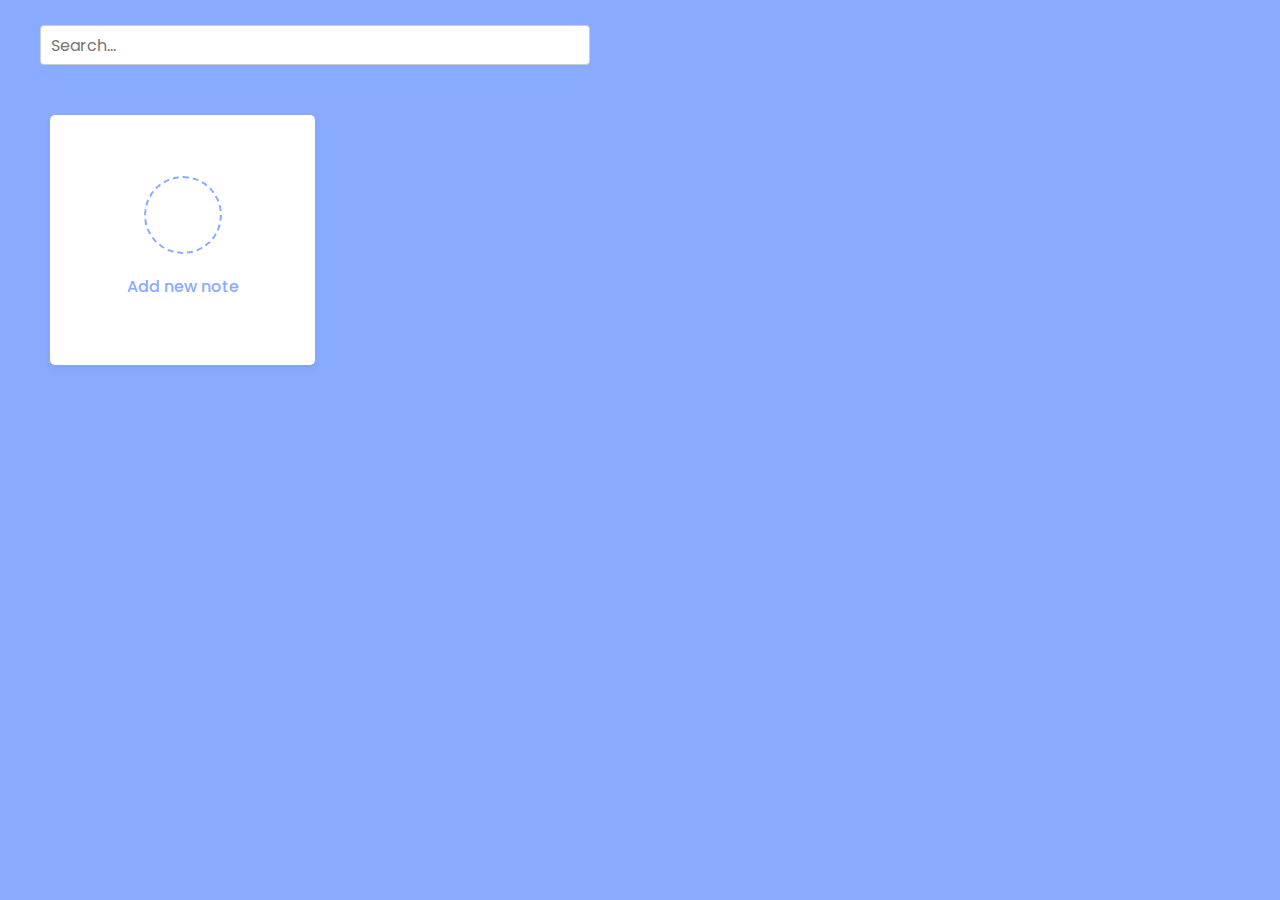
<file: index.html>
<!DOCTYPE html>
<!-- Coding By CodingNepal - youtube.com/codingnepal -->
<html lang="en" dir="ltr">
  <head>
    <meta charset="utf-8">  
    <title>Notes App in JavaScript | CodingNepal</title>
    <link rel="stylesheet" href="style.css">
    <meta name="viewport" content="width=device-width, initial-scale=1.0">
    <!-- Iconscout Link For Icons -->
    <link rel="stylesheet" href="https://unicons.iconscout.com/release/v4.0.0/css/line.css">
  </head>
  <body>
    <div class="hii">
  <div class="search">
    <input type="text" class="search-input" placeholder="Search...">
  </div>
    <div class="popup-box">
      <div class="popup">
        <div class="content">
          <header>
            <p></p>
            <i class="uil uil-times"></i>
          </header>
          <form action="#">
            <div class="row title">
              <label>Title</label>
              <input type="text" spellcheck="false">
            </div>
            <div class="row description">
              <label>Description</label>
              <textarea spellcheck="false"></textarea>
            </div>
            <button></button>
          </form>
        </div>
      </div>
    </div>
    <div class="wrapper">
      <li class="add-box">
        <div class="icon"><i class="uil uil-plus"></i></div>
        <p>Add new note</p>
      </li>
    </div>
    <script src="script.js"></script>
    
  </body>
</html>
</file>
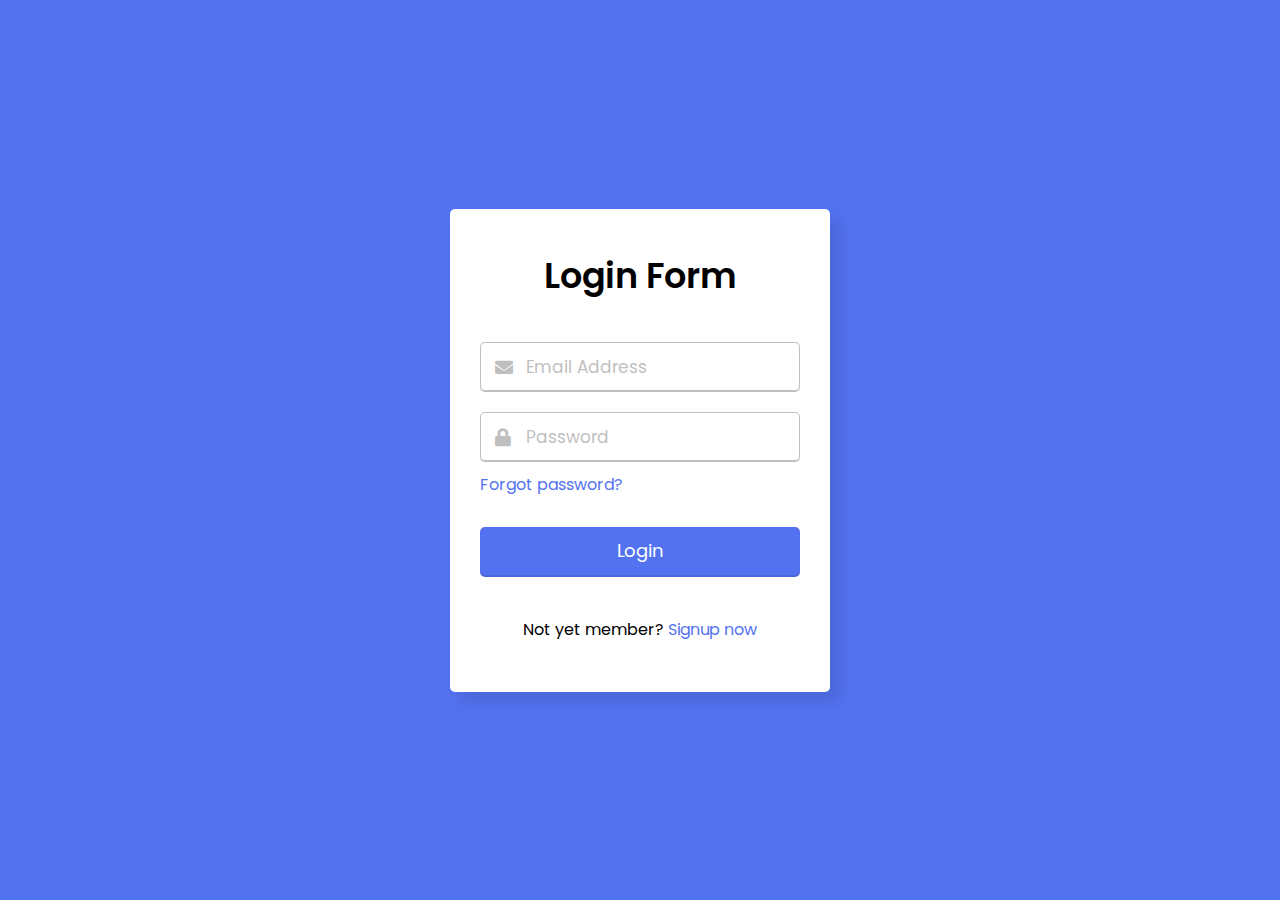
<file: login.html>
<!DOCTYPE html>
<!-- Coding By CodingNepal - youtube.com/codingnepal -->
<html lang="en">
<head>
  <meta charset="UTF-8">
  <meta name="viewport" content="width=device-width, initial-scale=1.0">
  <title>Login</title>
  <link rel="stylesheet" href="loginstyle.css">
  <link rel="stylesheet" href="https://cdnjs.cloudflare.com/ajax/libs/font-awesome/5.15.3/css/all.min.css"/>
</head>
<body>
  <div class="wrapper">
    <header>Login Form</header>
    <form action="index.html">
      <div class="field email">
        <div class="input-area">
          <input type="text" placeholder="Email Address">
          <i class="icon fas fa-envelope"></i>
          <i class="error error-icon fas fa-exclamation-circle"></i>
        </div>
        <div class="error error-txt">Email can't be blank</div>
      </div>
      <div class="field password">
        <div class="input-area">
          <input type="password" placeholder="Password">
          <i class="icon fas fa-lock"></i>
          <i class="error error-icon fas fa-exclamation-circle"></i>
        </div>
        <div class="error error-txt">Password can't be blank</div>
      </div>
      <div class="pass-txt"><a href="#">Forgot password?</a></div>
      <input type="submit" value="Login">
    </form>
    <div class="sign-txt">Not yet member? <a href="register.html">Signup now</a></div>
  </div>

  <script src="script.js"></script>

</body>
</html>
</file>
<file: style.css>
@import url('https://fonts.googleapis.com/css2?family=Poppins:wght@400;500;600;700&display=swap');
*{
  margin: 0;
  padding: 0;
  box-sizing: border-box;
  font-family: 'Poppins', sans-serif;
}
body{
  background: #88ABFF;
}
::selection{
  color: #fff;
  background: #618cf8;
}
.wrapper{
  margin: 50px;
  display: grid;
  gap: 25px;
  grid-template-columns: repeat(auto-fill, 265px);
}
.wrapper li{
  height: 250px;
  list-style: none;
  border-radius: 5px;
  padding: 15px 20px 20px;
  background: #fff;
  box-shadow: 0 4px 8px rgba(0,0,0,0.05);
}
.add-box, .icon, .bottom-content, 
.popup, header, .settings .menu li{
  display: flex;
  align-items: center;
  justify-content: space-between;
}
.add-box{
  cursor: pointer;
  flex-direction: column;
  justify-content: center;
}
.add-box .icon{
  height: 78px;
  width: 78px;
  color: #88ABFF;
  font-size: 40px;
  border-radius: 50%;
  justify-content: center;
  border: 2px dashed #88ABFF;
}
.add-box p{
  color: #88ABFF;
  font-weight: 500;
  margin-top: 20px;
}
.note{
  display: flex;
  flex-direction: column;
  justify-content: space-between;
}
.note .details{
  max-height: 165px;
  overflow-y: auto;
}
.note .details::-webkit-scrollbar,
.popup textarea::-webkit-scrollbar{
  width: 0;
}
.note .details:hover::-webkit-scrollbar,
.popup textarea:hover::-webkit-scrollbar{
  width: 5px;
}
.note .details:hover::-webkit-scrollbar-track,
.popup textarea:hover::-webkit-scrollbar-track{
  background: #f1f1f1;
  border-radius: 25px;
}
.note .details:hover::-webkit-scrollbar-thumb,
.popup textarea:hover::-webkit-scrollbar-thumb{
  background: #e6e6e6;
  border-radius: 25px;
}
.note p{
  font-size: 22px;
  font-weight: 500;
}
.note span{
  display: block;
  color: #575757;
  font-size: 16px;
  margin-top: 5px;
}
.note .bottom-content{
  padding-top: 10px;
  border-top: 1px solid #ccc;
}
.bottom-content span{
  color: #6D6D6D;
  font-size: 14px;
}
.bottom-content .settings{
  position: relative;
}
.bottom-content .settings i{
  color: #6D6D6D;
  cursor: pointer;
  font-size: 15px;
}
.settings .menu{
  z-index: 1;
  bottom: 0;
  right: -5px;
  padding: 5px 0;
  background: #fff;
  position: absolute;
  border-radius: 4px;
  transform: scale(0);
  transform-origin: bottom right;
  box-shadow: 0 0 6px rgba(0,0,0,0.15);
  transition: transform 0.2s ease;
}
.settings.show .menu{
  transform: scale(1);
}
.settings .menu li{
  height: 25px;
  font-size: 16px;
  margin-bottom: 2px;
  padding: 17px 15px;
  cursor: pointer;
  box-shadow: none;
  border-radius: 0;
  justify-content: flex-start;
}
.menu li:last-child{
  margin-bottom: 0;
}
.menu li:hover{
  background: #f5f5f5;
}
.menu li i{
  padding-right: 8px;
}
.popup-box{
  position: fixed;
  top: 0;
  left: 0;
  z-index: 2;
  height: 100%;
  width: 100%;
  background: rgba(0,0,0,0.4);
}
.popup-box .popup{
  position: absolute;
  top: 50%;
  left: 50%;
  z-index: 3;
  width: 100%;
  max-width: 400px;
  justify-content: center;
  transform: translate(-50%, -50%) scale(0.95);
}
.popup-box, .popup{
  opacity: 0;
  pointer-events: none;
  transition: all 0.25s ease;
}
.popup-box.show, .popup-box.show .popup{
  opacity: 1;
  pointer-events: auto;
}
.popup-box.show .popup{
  transform: translate(-50%, -50%) scale(1);
}
.popup .content{
  border-radius: 5px;
  background: #fff;
  width: calc(100% - 15px);
  box-shadow: 0 0 15px rgba(0,0,0,0.1);
}
.content header{
  padding: 15px 25px;
  border-bottom: 1px solid #ccc;
}
.content header p{
  font-size: 20px;
  font-weight: 500;
}
.content header i{
  color: #8b8989;
  cursor: pointer;
  font-size: 23px;
}
.content form{
  margin: 15px 25px 35px;
}
.content form .row{
  margin-bottom: 20px;
}
form .row label{
  font-size: 18px;
  display: block;
  margin-bottom: 6px;
}
form :where(input, textarea){
  height: 50px;
  width: 100%;
  outline: none;
  font-size: 17px;
  padding: 0 15px;
  border-radius: 4px;
  border: 1px solid #999;
}
form :where(input, textarea):focus{
  box-shadow: 0 2px 4px rgba(0,0,0,0.11);
}
form .row textarea{
  height: 150px;
  resize: none;
  padding: 8px 15px;
}
form button{
  width: 100%;
  height: 50px;
  color: #fff;
  outline: none;
  border: none;
  cursor: pointer;
  font-size: 17px;
  border-radius: 4px;
  background: #6A93F8;
}
@media (max-width: 660px){
  .wrapper{
    margin: 15px;
    gap: 15px;
    grid-template-columns: repeat(auto-fill, 100%);
  }
  .popup-box .popup{
    max-width: calc(100% - 15px);
  }
  .bottom-content .settings i{
    font-size: 17px;
  }
}

/* search */
.search {
    margin-top: 25px;
  }
  
  .search-input {
    width: 100%;
    height: 40px;
    padding: 0 10px;
    font-size: 16px;
    border-radius: 4px;
    border: 1px solid #ccc;
  }
  .search {
    display: inline-block;
    vertical-align: top;
    width: 550px;
    margin-left: 40px;
  }
  
  .add-note {
    display: inline-block;
    vertical-align: top;
    width: 30%;
  }
</file>
<file: loginstyle.css>
@import url("https://fonts.googleapis.com/css2?family=Poppins:wght@300;400;500;600&display=swap");
* {
  margin: 0;
  padding: 0;
  box-sizing: border-box;
  font-family: "Poppins", sans-serif;
}
body {
  min-height: 100vh;
  display: flex;
  align-items: center;
  justify-content: center;
  background: #4070f4;
}
.container {
  position: relative;
  max-width: 370px;
  width: 100%;
  padding: 25px;
  border-radius: 8px;
  background-color: #fff;
}
.container header {
  font-size: 22px;
  font-weight: 600;
  color: #333;
}
.container form {
  margin-top: 30px;
}
form .field {
  margin-bottom: 20px;
}
form .input-field {
  position: relative;
  height: 55px;
  width: 100%;
}
.input-field input {
  height: 100%;
  width: 100%;
  outline: none;
  border: none;
  border-radius: 8px;
  padding: 0 15px;
  border: 1px solid #d1d1d1;
}
.invalid input {
  border-color: #d93025;
}
.input-field .show-hide {
  position: absolute;
  right: 13px;
  top: 50%;
  transform: translateY(-50%);
  font-size: 18px;
  color: #919191;
  cursor: pointer;
  padding: 3px;
}
.field .error {
  display: flex;
  align-items: center;
  margin-top: 6px;
  color: #d93025;
  font-size: 13px;
  display: none;
}
.invalid .error {
  display: flex;
}
.error .error-icon {
  margin-right: 6px;
  font-size: 15px;
}
.create-password .error {
  align-items: flex-start;
}
.create-password .error-icon {
  margin-top: 4px;
}
.button {
  margin: 25px 0 6px;
}
.button input {
  color: #fff;
  font-size: 16px;
  font-weight: 400;
  background-color: #4070f4;
  cursor: pointer;
  transition: all 0.3s ease;
}
.button input:hover {
  background-color: #0e4bf1;
}

/* logins */
@import url('https://fonts.googleapis.com/css2?family=Poppins:wght@400;500;600&display=swap');
*{
  margin: 0;
  padding: 0;
  box-sizing: border-box;
  font-family: "Poppins", sans-serif;
}
body{
  width: 100%;
  height: 100vh;
  display: flex;
  align-items: center;
  justify-content: center;
  background: #5372F0;
}
::selection{
  color: #fff;
  background: #5372F0;
}
.wrapper{
  width: 380px;
  padding: 40px 30px 50px 30px;
  background: #fff;
  border-radius: 5px;
  text-align: center;
  box-shadow: 10px 10px 15px rgba(0,0,0,0.1);
}
.wrapper header{
  font-size: 35px;
  font-weight: 600;
}
.wrapper form{
  margin: 40px 0;
}
form .field{
  width: 100%;
  margin-bottom: 20px;
}
form .field.shake{
  animation: shake 0.3s ease-in-out;
}
@keyframes shake {
  0%, 100%{
    margin-left: 0px;
  }
  20%, 80%{
    margin-left: -12px;
  }
  40%, 60%{
    margin-left: 12px;
  }
}
form .field .input-area{
  height: 50px;
  width: 100%;
  position: relative;
}
form input{
  width: 100%;
  height: 100%;
  outline: none;
  padding: 0 45px;
  font-size: 18px;
  background: none;
  caret-color: #5372F0;
  border-radius: 5px;
  border: 1px solid #bfbfbf;
  border-bottom-width: 2px;
  transition: all 0.2s ease;
}
form .field input:focus,
form .field.valid input{
  border-color: #5372F0;
}
form .field.shake input,
form .field.error input{
  border-color: #dc3545;
}
.field .input-area i{
  position: absolute;
  top: 50%;
  font-size: 18px;
  pointer-events: none;
  transform: translateY(-50%);
}
.input-area .icon{
  left: 15px;
  color: #bfbfbf;
  transition: color 0.2s ease;
}
.input-area .error-icon{
  right: 15px;
  color: #dc3545;
}
form input:focus ~ .icon,
form .field.valid .icon{
  color: #5372F0;
}
form .field.shake input:focus ~ .icon,
form .field.error input:focus ~ .icon{
  color: #bfbfbf;
}
form input::placeholder{
  color: #bfbfbf;
  font-size: 17px;
}
form .field .error-txt{
  color: #dc3545;
  text-align: left;
  margin-top: 5px;
}
form .field .error{
  display: none;
}
form .field.shake .error,
form .field.error .error{
  display: block;
}
form .pass-txt{
  text-align: left;
  margin-top: -10px;
}
.wrapper a{
  color: #5372F0;
  text-decoration: none;
}
.wrapper a:hover{
  text-decoration: underline;
}
form input[type="submit"]{
  height: 50px;
  margin-top: 30px;
  color: #fff;
  padding: 0;
  border: none;
  background: #5372F0;
  cursor: pointer;
  border-bottom: 2px solid rgba(0,0,0,0.1);
  transition: all 0.3s ease;
}
form input[type="submit"]:hover{
  background: #2c52ed;
}
</file>
